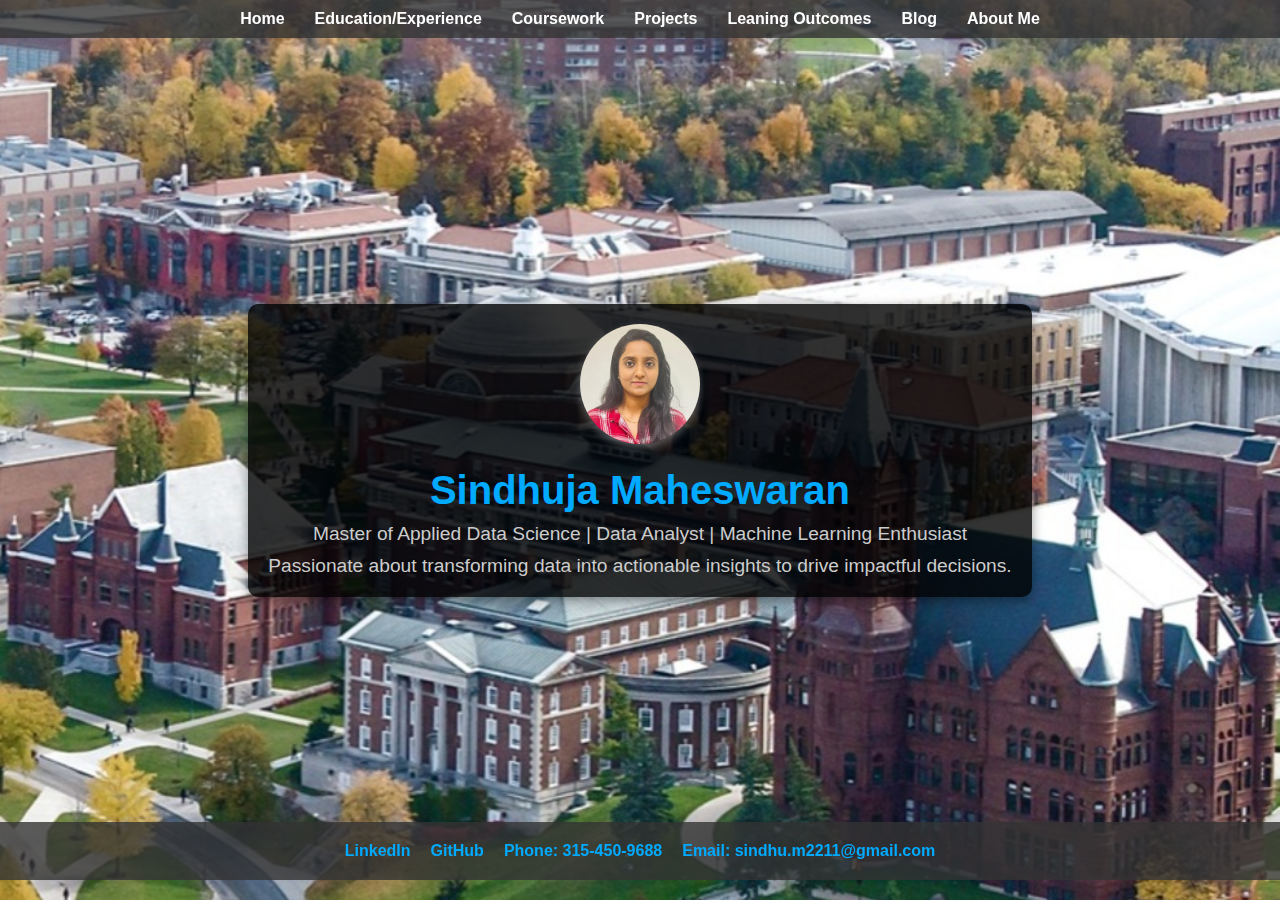
<file: index.html>
<!DOCTYPE html>
<html lang="en">
<head>
    <meta charset="UTF-8">
    <meta name="viewport" content="width=device-width, initial-scale=1.0">
    <title>Home - Sindhuja Maheswaran's Portfolio</title>
    <style>
        /* Reset styling */
        * {
            margin: 0;
            padding: 0;
            box-sizing: border-box;
        }

        /* Body styling with background image */
        body {
            font-family: Arial, sans-serif;
            background: url('syracuse_university.jpg') no-repeat center center fixed;
            background-size: cover;
            color: #fff;
            min-height: 100vh;
            display: flex;
            flex-direction: column;
            align-items: center;
        }

        /* Header (Navigation Bar) */
        .navbar {
            width: 100%;
            background-color: rgba(51, 51, 51, 0.8);
            padding: 10px 0;
            text-align: center;
            position: fixed;
            top: 0;
            z-index: 1000;
        }

        .navbar ul {
            list-style-type: none;
            display: flex;
            justify-content: center;
        }

        .navbar ul li {
            margin: 0 15px;
        }

        .navbar ul li a {
            color: #fff;
            text-decoration: none;
            font-weight: bold;
            transition: color 0.3s;
        }

        .navbar ul li a:hover {
            color: #ccc;
        }

        /* Main Content Area */
        .main-content {
            min-height: 100vh;
            display: flex;
            flex-direction: column;
            justify-content: center;
            align-items: center;
            text-align: center;
            padding: 20px;
            width: 100%;
        }

        /* Profile Card Styling */
        .profile-card {
            background-color: rgba(0, 0, 0, 0.8); /* Black background with transparency */
            padding: 20px;
            border-radius: 10px;
            box-shadow: 0px 4px 12px rgba(0, 0, 0, 0.4);
            display: inline-block;
            text-align: center;
        }

        /* Profile Image */
        .profile-img {
            width: 120px;
            height: 120px;
            border-radius: 50%;
            margin-bottom: 10px;
            box-shadow: 0px 4px 8px rgba(255, 255, 255, 0.3);
        }

        /* Headline Styling */
        .headline {
            font-size: 2.5em;
            color: #00aaff;
            margin: 10px 0;
        }

        /* Tagline Styling */
        .tagline {
            font-size: 1.2em;
            color: #ccc;
            margin-top: 10px;
        }

        /* About Me Section (Initially Hidden) */
        .about-me {
            display: none;
            margin-top: 20px;
            max-width: 600px;
            font-size: 1em;
            text-align: center;
            color: #ddd;
            background-color: #222;
            padding: 15px;
            border-radius: 8px;
        }

        /* Footer Contact Links Styling */
        .contact-info {
            display: flex;
            justify-content: center;
            gap: 20px;
            padding: 20px;
            position: fixed;
            bottom: 20px;
            width: 100%;
            background-color: rgba(51, 51, 51, 0.8);
        }

        .contact-info a, .contact-info p {
            color: #00aaff;
            text-decoration: none;
            font-weight: bold;
            transition: color 0.3s;
        }

        .contact-info a:hover, .contact-info p:hover {
            color: #ddd;
        }
    </style>
    <script>
        // Function to toggle About Me section visibility
        function toggleAboutMe() {
            const aboutMeSection = document.getElementById("aboutMe");
            if (aboutMeSection.style.display === "none" || aboutMeSection.style.display === "") {
                aboutMeSection.style.display = "block";
            } else {
                aboutMeSection.style.display = "none";
            }
        }
    </script>
</head>
<body>

    <!-- Header with Navigation Links -->
    <header class="navbar">
        <ul>
            <li><a href="index.html">Home</a></li>
            <li><a href="certifications.html">Education/Experience</a></li>
            <li><a href="experience.html">Coursework</a></li>
            <li><a href="projects.html">Projects</a></li>
            <li><a href="Learning_Outcomes.html">Leaning Outcomes</a></li>
            <li><a href="skills.html">Blog</a></li>
            <li><a href="#" onclick="toggleAboutMe()">About Me</a></li>
        </ul>
    </header>

    <!-- Main Content -->
    <main class="main-content">
        <div class="profile-card">
            <!-- Profile Image with Headline and Tagline -->
            <img src="Profile.jpeg" alt="Sindhuja Maheswaran" class="profile-img">
            <h1 class="headline">Sindhuja Maheswaran</h1>
            <p class="tagline">Master of Applied Data Science | Data Analyst | Machine Learning Enthusiast</p>
            <p class="tagline">Passionate about transforming data into actionable insights to drive impactful decisions.</p>
        </div>

        <!-- About Me Section -->
        <div id="aboutMe" class="about-me">
            <p>I am a data science professional with a Master’s in Applied Data Science from Syracuse University, skilled in data analytics, machine learning, and statistical modeling. With hands-on experience as a Data Science Researcher, I led a scalable recommender system project that boosted user engagement by 20% and improved system reliability by 15%. My background as a Data Analyst in healthcare sharpened my ability to derive actionable insights and optimize reporting processes, enhancing data-driven decision-making by 40%. I bring a strong blend of technical knowledge, project leadership, and cross-functional collaboration to drive impactful, data-centered solutions.</p>
        </div>
    </main>

    <!-- Contact Information at the Bottom -->
    <div class="contact-info">
        <a href="https://www.linkedin.com/in/sindhuja-maheswaran" target="_blank">LinkedIn</a>
        <a href="https://github.com/SindhujaMaheswaran" target="_blank">GitHub</a>
        <p>Phone: 315-450-9688</p>
        <p>Email: sindhu.m2211@gmail.com</p>
    </div>

</body>
</html>
</file>
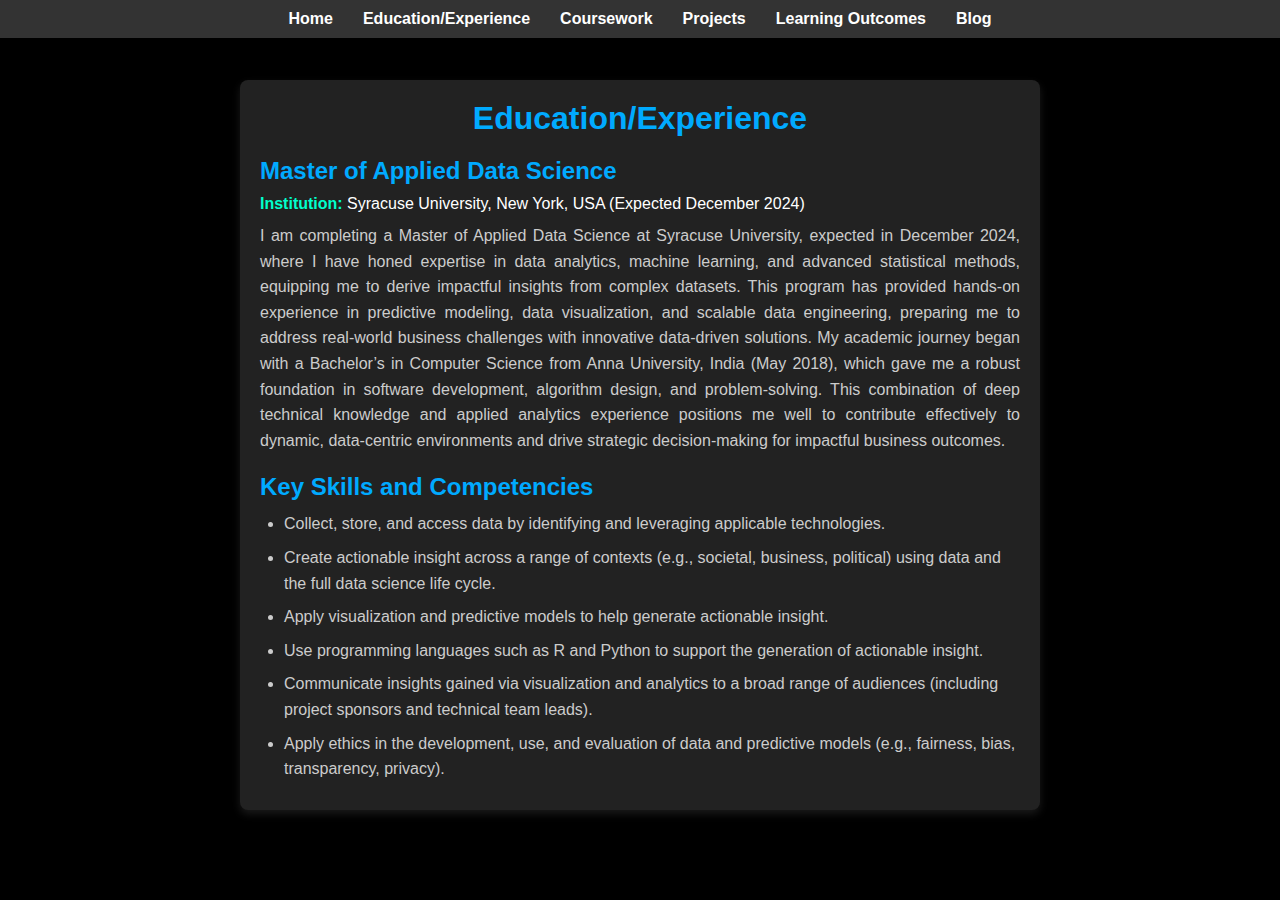
<file: certifications.html>
<!DOCTYPE html>
<html lang="en">
<head>
    <meta charset="UTF-8">
    <meta name="viewport" content="width=device-width, initial-scale=1.0">
    <title>Education - Sindhuja Maheswaran</title>
    <link rel="stylesheet" href="style.css">
</head>
<body>

    <!-- Header with Navigation Links -->
    <header class="navbar">
        <ul>
            <li><a href="index.html">Home</a></li>
            <li><a href="certifications.html">Education/Experience</a></li>
            <li><a href="experience.html">Coursework</a></li>
            <li><a href="projects.html">Projects</a></li>
            <li><a href="Learning_Outcomes.html">Learning Outcomes</a></li>
            <li><a href="skills.html">Blog</a></li>
        </ul>
    </header>

    <!-- Main Content -->
    <main class="main-content">
        <h2>Education/Experience</h2>
        <section class="education">
            <h3>Master of Applied Data Science</h3>
            <p><strong>Institution:</strong> Syracuse University, New York, USA (Expected December 2024)</p>
            <p class="description">
                I am completing a Master of Applied Data Science at Syracuse University, expected in December 2024,
                where I have honed expertise in data analytics, machine learning, and advanced statistical methods,
                equipping me to derive impactful insights from complex datasets. This program has provided hands-on 
                experience in predictive modeling, data visualization, and scalable data engineering, preparing me to 
                address real-world business challenges with innovative data-driven solutions. My academic journey began 
                with a Bachelor’s in Computer Science from Anna University, India (May 2018), which gave me a robust 
                foundation in software development, algorithm design, and problem-solving. This combination of deep 
                technical knowledge and applied analytics experience positions me well to contribute effectively to 
                dynamic, data-centric environments and drive strategic decision-making for impactful business outcomes.
            </p>
        
            <h3>Key Skills and Competencies</h3>
            <ul class="skills-list">
                <li>Collect, store, and access data by identifying and leveraging applicable technologies.</li>
                <li>Create actionable insight across a range of contexts (e.g., societal, business, political) using data and the full data science life cycle.</li>
                <li>Apply visualization and predictive models to help generate actionable insight.</li>
                <li>Use programming languages such as R and Python to support the generation of actionable insight.</li>
                <li>Communicate insights gained via visualization and analytics to a broad range of audiences (including project sponsors and technical team leads).</li>
                <li>Apply ethics in the development, use, and evaluation of data and predictive models (e.g., fairness, bias, transparency, privacy).</li>
            </ul>
        </section>
    </main>

</body>
</html>
</file>
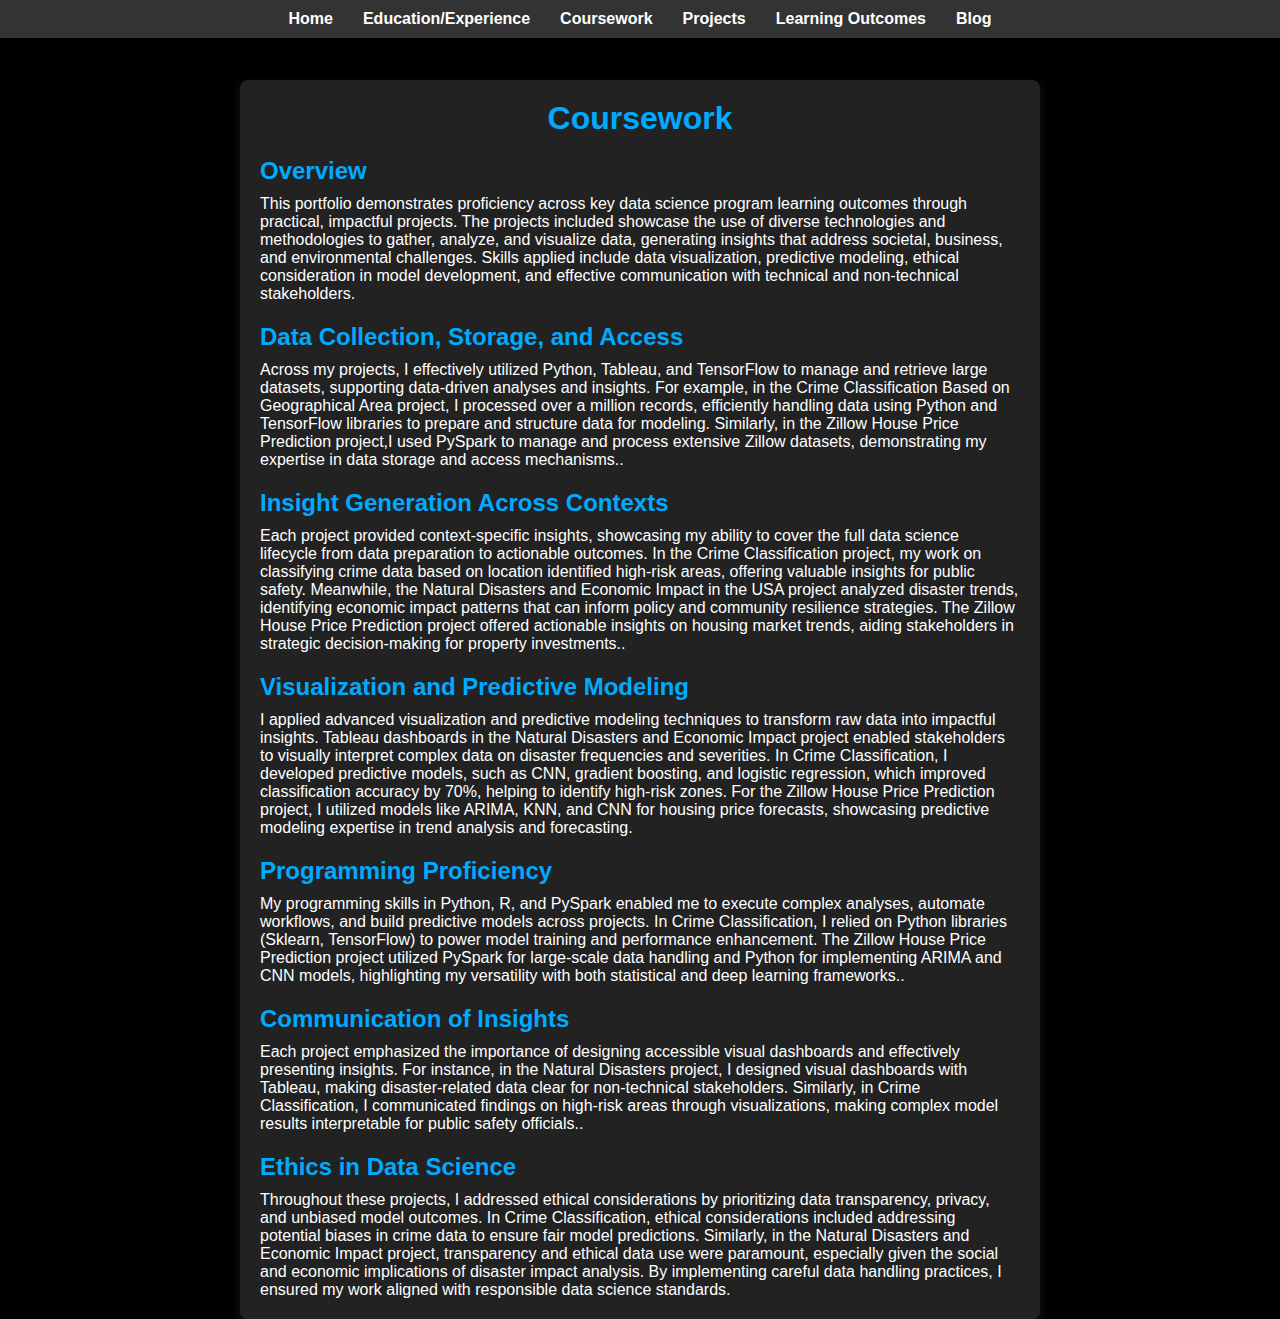
<file: experience.html>
<!DOCTYPE html>
<html lang="en">
<head>
    <meta charset="UTF-8">
    <meta name="viewport" content="width=device-width, initial-scale=1.0">
    <title>Certifications - Sindhuja Maheswaran</title>
    <link rel="stylesheet" href="style.css">
</head>
<body>

    <!-- Header with Navigation Links -->
    <header class="navbar">
        <ul>
            <li><a href="index.html">Home</a></li>
            <li><a href="certifications.html">Education/Experience</a></li>
            <li><a href="experience.html">Coursework</a></li>
            <li><a href="projects.html">Projects</a></li>
            <li><a href="Learning_Outcomes.html">Learning Outcomes</a></li>
            <li><a href="skills.html">Blog</a></li>
        </ul>
    </header>

    <!-- Main Content -->
    <main class="main-content">
        <h2>Coursework</h2>

        <!-- Overview Section -->
        <div class="certification-box">
            <h3>Overview</h3>
            <p>This portfolio demonstrates proficiency across key data science program learning outcomes through practical, impactful projects. The projects included showcase the use of diverse technologies and methodologies to gather, analyze, and visualize data, generating insights that address societal, business, and environmental challenges. Skills applied include data visualization, predictive modeling, ethical consideration in model development, and effective communication with technical and non-technical stakeholders.</p>
        </div>

        <!-- Key Certification Sections -->
        <div class="certification-grid">
            <div class="certification-box">
                <h3>Data Collection, Storage, and Access</h3>
                <p>Across my projects, I effectively utilized Python, Tableau, and TensorFlow to manage and retrieve large datasets, supporting
                   data-driven analyses and insights. For example, in the Crime Classification Based on Geographical Area project, I processed over
                   a million records, efficiently handling data using Python and TensorFlow libraries to prepare and structure data for modeling. 
                   Similarly, in the Zillow House Price Prediction project,I used PySpark to manage and process extensive Zillow datasets, demonstrating 
                   my expertise in data storage and access mechanisms..</p>
            </div>

            <div class="certification-box">
                <h3>Insight Generation Across Contexts</h3>
                <p>Each project provided context-specific insights, showcasing my ability to cover the full data science lifecycle from data preparation
                   to actionable outcomes. In the Crime Classification project, my work on classifying crime data based on location identified high-risk
                   areas, offering valuable insights for public safety. Meanwhile, the Natural Disasters and Economic Impact in the USA project analyzed
                   disaster trends, identifying economic impact patterns that can inform policy and community resilience strategies. The Zillow House Price 
                   Prediction project offered actionable insights on housing market trends, aiding stakeholders in strategic decision-making for property
                   investments..</p>
            </div>

            <div class="certification-box">
                <h3>Visualization and Predictive Modeling</h3>
                <p>I applied advanced visualization and predictive modeling techniques to transform raw data into impactful insights. Tableau dashboards
                    in the Natural Disasters and Economic Impact project enabled stakeholders to visually interpret complex data on disaster frequencies 
                    and severities. In Crime Classification, I developed predictive models, such as CNN, gradient boosting, and logistic regression, which
                    improved classification accuracy by 70%, helping to identify high-risk zones. For the Zillow House Price Prediction project, I utilized
                    models like ARIMA, KNN, and CNN for housing price forecasts, showcasing predictive modeling expertise in trend analysis and forecasting.</p>
            </div>

            <div class="certification-box">
                <h3>Programming Proficiency</h3>
                <p>My programming skills in Python, R, and PySpark enabled me to execute complex analyses, automate workflows, and build predictive models across
                   projects. In Crime Classification, I relied on Python libraries (Sklearn, TensorFlow) to power model training and performance enhancement. The
                   Zillow House Price Prediction project utilized PySpark for large-scale data handling and Python for implementing ARIMA and CNN models, 
                   highlighting my versatility with both statistical and deep learning frameworks..</p>
            </div>

            <div class="certification-box">
                <h3>Communication of Insights</h3>
                <p>Each project emphasized the importance of designing accessible visual dashboards and effectively presenting insights. For instance, in the
                   Natural Disasters project, I designed visual dashboards with Tableau, making disaster-related data clear for non-technical stakeholders. 
                   Similarly, in Crime Classification, I communicated findings on high-risk areas through visualizations, making complex model results 
                   interpretable for public safety officials..</p>
            </div>

            <div class="certification-box">
                <h3>Ethics in Data Science</h3>
                <p>Throughout these projects, I addressed ethical considerations by prioritizing data transparency, privacy, and unbiased model outcomes. 
                   In Crime Classification, ethical considerations included addressing potential biases in crime data to ensure fair model predictions.
                   Similarly, in the Natural Disasters and Economic Impact project, transparency and ethical data use were paramount, especially given the 
                   social and economic implications of disaster impact analysis. By implementing careful data handling practices, I ensured my work aligned
                   with responsible data science standards.</p>
            </div>
        </div>
    </main>

</body>
</html>
</file>
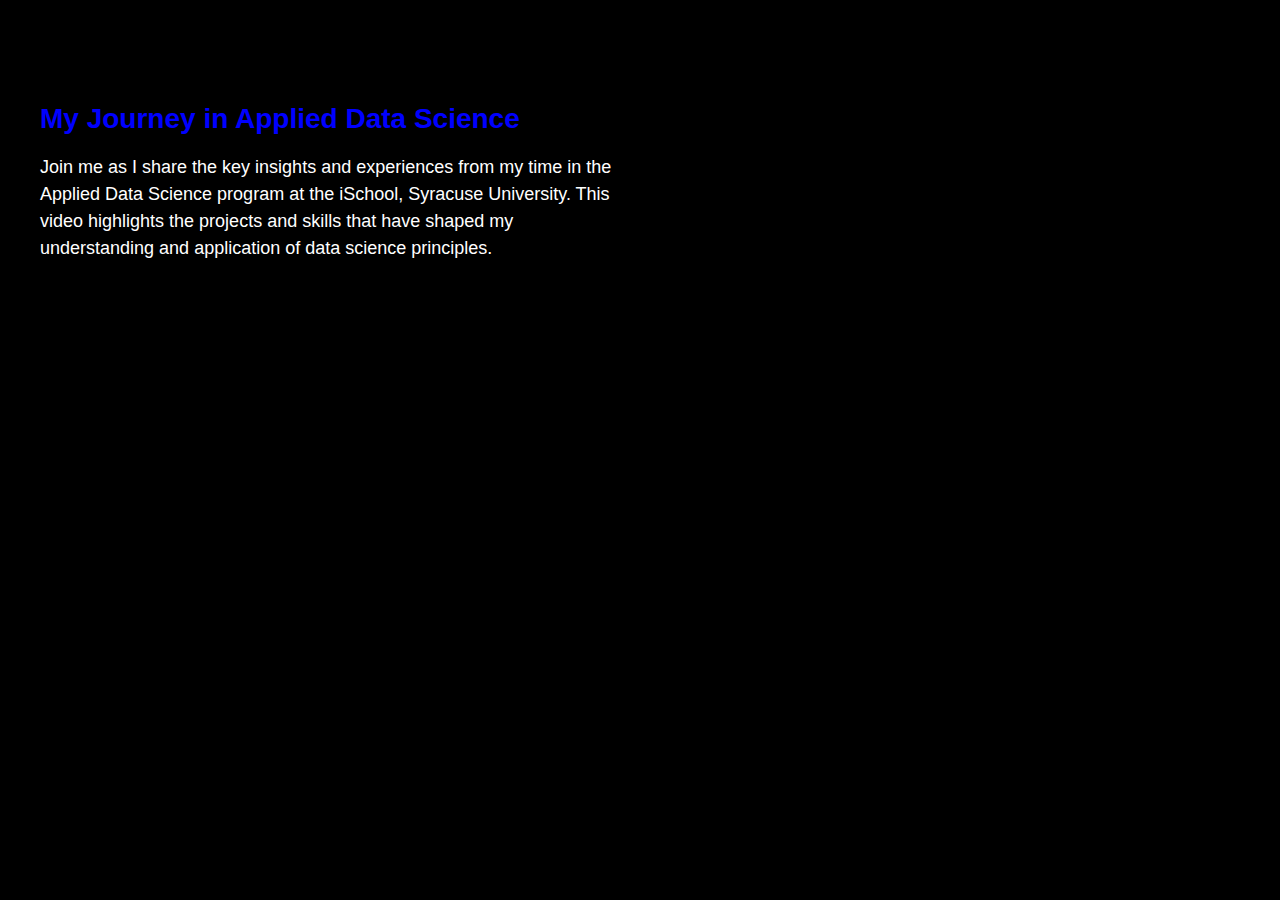
<file: Learning Outcomes.html>
<!DOCTYPE html>
<html lang="en">
<head>
    <meta charset="UTF-8">
    <meta name="viewport" content="width=device-width, initial-scale=1.0">
    <title>Data Science Journey</title>
    <style>
        body {
            margin: 0;
            padding: 0;
            font-family: Arial, sans-serif;
            background-color: black;
            color: white;
        }
        .container {
            display: flex;
            flex-wrap: wrap;
            justify-content: space-between;
            align-items: center;
            padding: 20px;
        }
        .content {
            flex: 1;
            max-width: 50%;
            padding: 20px;
        }
        .video {
            flex: 1;
            max-width: 50%;
            padding: 20px;
            text-align: center;
        }
        h1 {
            color: blue;
            font-size: 28px;
        }
        p {
            font-size: 18px;
            line-height: 1.5;
        }
        iframe {
            width: 100%;
            max-width: 500px;
            height: 280px;
            border: none;
            border-radius: 10px;
        }
        @media (max-width: 768px) {
            .container {
                flex-direction: column;
                text-align: center;
            }
            .content, .video {
                max-width: 100%;
            }
        }
    </style>
</head>
<body>
    <div class="container">
        <div class="content">
            <h1>My Journey in Applied Data Science</h1>
            <p>
                Join me as I share the key insights and experiences from my time 
                in the Applied Data Science program at the iSchool, Syracuse University. 
                This video highlights the projects and skills that have shaped my 
                understanding and application of data science principles.
            </p>
        </div>
        <div class="video">
            <iframe src="https://github.com/SindhujaMaheswaran/Sindhuja-Maheswaran.github.io/blob/68d729f242c3fe7477683fd1fe750c503fe046a8/Learning%20Outcomes.mp4" 
                    allowfullscreen>
            </iframe>
        </div>
    </div>
</body>
</html>
</file>
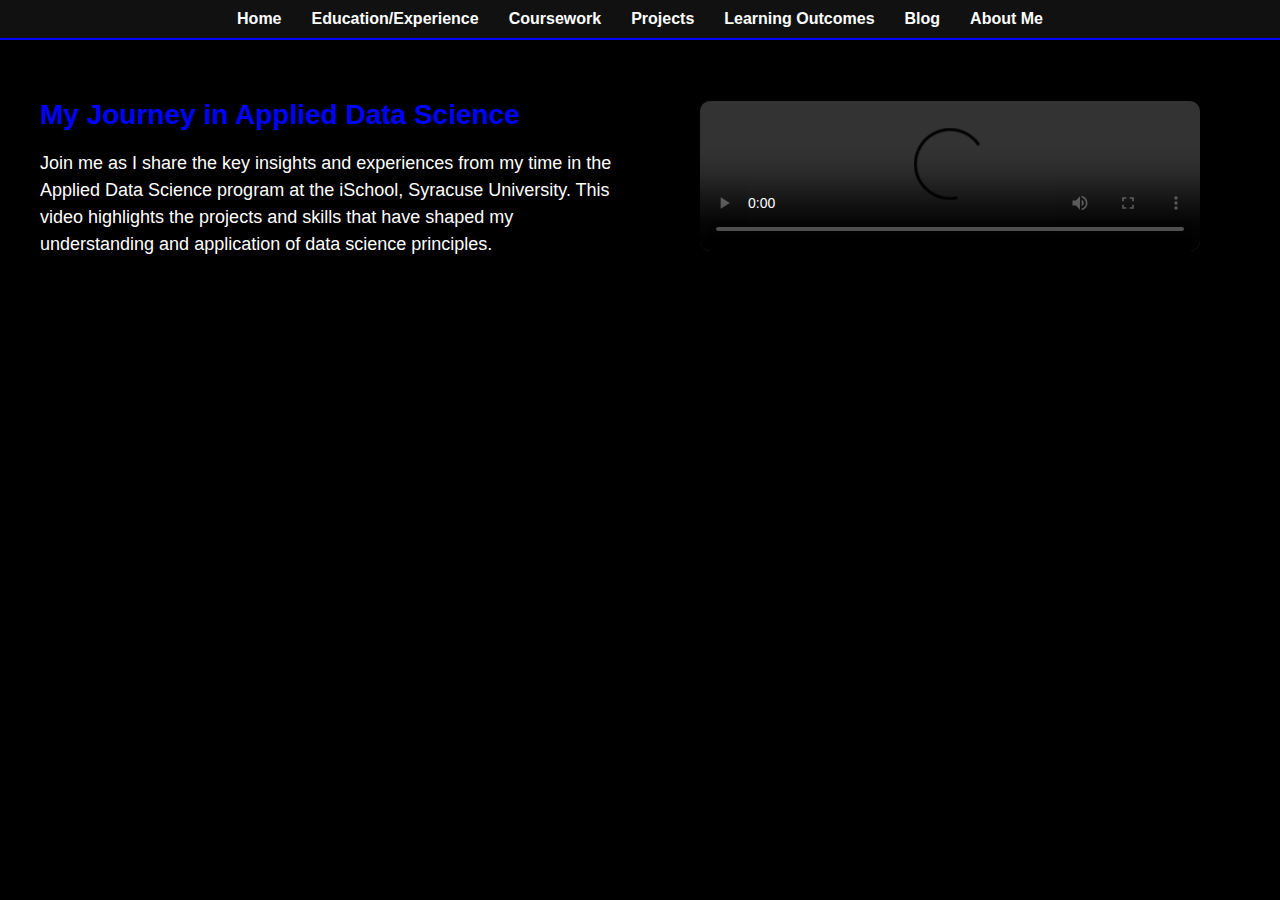
<file: Learning_Outcomes.html>
<!DOCTYPE html>
<html lang="en">
<head>
    <meta charset="UTF-8">
    <meta name="viewport" content="width=device-width, initial-scale=1.0">
    <title>Data Science Journey</title>
    <style>
        body {
            margin: 0;
            padding: 0;
            font-family: Arial, sans-serif;
            background-color: black;
            color: white;
        }
        .navbar {
            background-color: #111;
            padding: 10px 20px;
            position: sticky;
            top: 0;
            z-index: 1000;
            display: flex;
            justify-content: center;
            border-bottom: 2px solid blue;
        }
        .navbar ul {
            list-style-type: none;
            margin: 0;
            padding: 0;
            display: flex;
        }
        .navbar ul li {
            margin: 0 15px;
        }
        .navbar ul li a {
            text-decoration: none;
            color: white;
            font-size: 16px;
            font-weight: bold;
            transition: color 0.3s;
        }
        .navbar ul li a:hover {
            color: blue;
        }
        .container {
            display: flex;
            flex-wrap: wrap;
            justify-content: space-between;
            align-items: center;
            padding: 20px;
        }
        .content {
            flex: 1;
            max-width: 50%;
            padding: 20px;
        }
        .video {
            flex: 1;
            max-width: 50%;
            padding: 20px;
            text-align: center;
        }
        h1 {
            color: blue;
            font-size: 28px;
        }
        p {
            font-size: 18px;
            line-height: 1.5;
        }
        video {
            width: 100%;
            max-width: 500px;
            border-radius: 10px;
        }
        @media (max-width: 768px) {
            .container {
                flex-direction: column;
                text-align: center;
            }
            .content, .video {
                max-width: 100%;
            }
        }
    </style>
    <script>
        function toggleAboutMe() {
            alert("About Me section coming soon!");
        }
    </script>
</head>
<body>
    <header class="navbar">
        <ul>
            <li><a href="index.html">Home</a></li>
            <li><a href="certifications.html">Education/Experience</a></li>
            <li><a href="experience.html">Coursework</a></li>
            <li><a href="projects.html">Projects</a></li>
            <li><a href="Learning_Outcomes.html">Learning Outcomes</a></li>
            <li><a href="skills.html">Blog</a></li>
            <li><a href="#" onclick="toggleAboutMe()">About Me</a></li>
        </ul>
    </header>
    <div class="container">
        <div class="content">
            <h1>My Journey in Applied Data Science</h1>
            <p>
                Join me as I share the key insights and experiences from my time 
                in the Applied Data Science program at the iSchool, Syracuse University. 
                This video highlights the projects and skills that have shaped my 
                understanding and application of data science principles.
            </p>
        </div>
        <div class="video">
            <video controls>
                <source src="https://raw.githubusercontent.com/SindhujaMaheswaran/Sindhuja-Maheswaran.github.io/main/Learning%20Outcomes.mp4" type="video/mp4">
            </video>
        </div>
    </div>
</body>
</html>
</file>
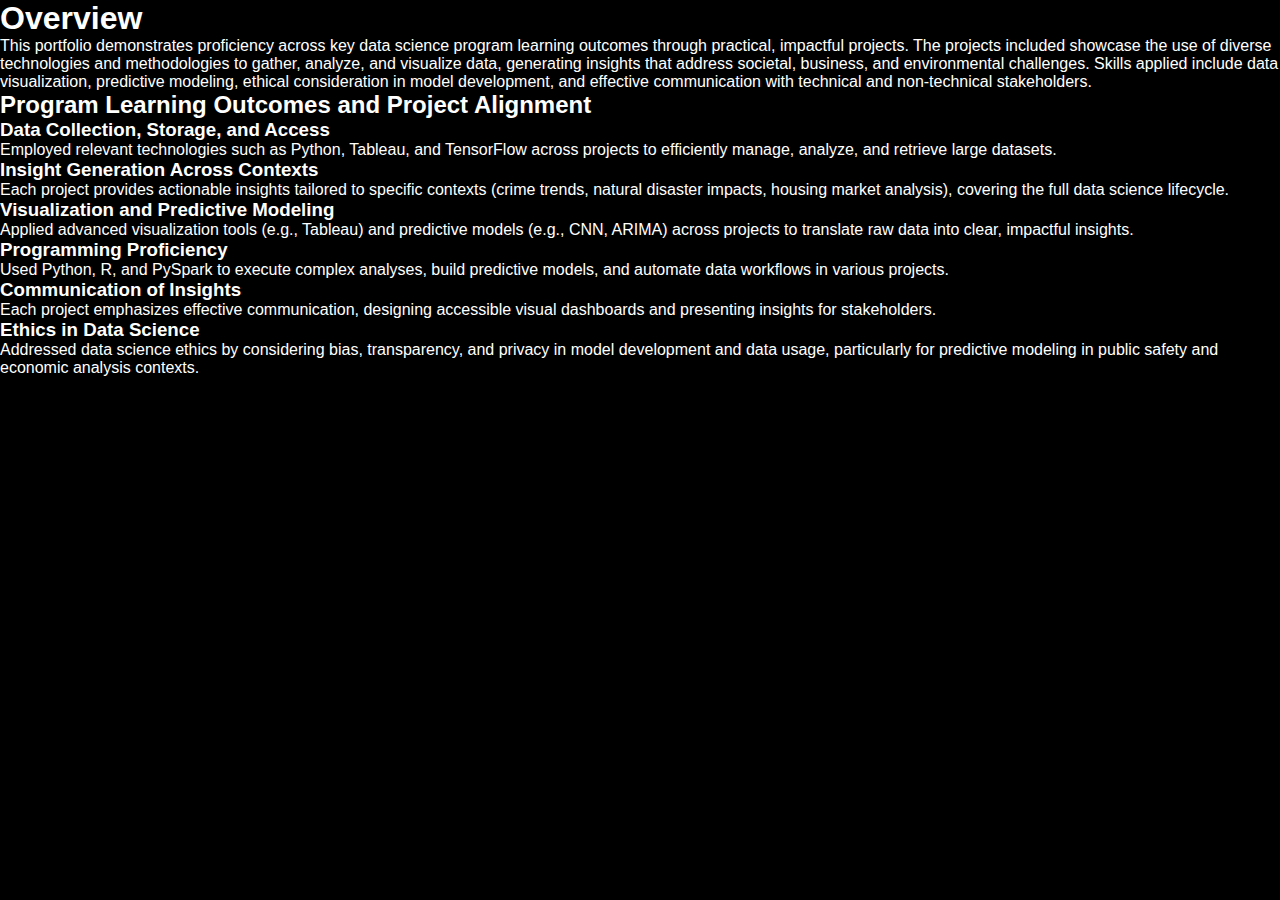
<file: overview.html>
<!DOCTYPE html>
<html lang="en">
<head>
    <meta charset="UTF-8">
    <meta name="viewport" content="width=device-width, initial-scale=1.0">
    <title>Portfolio Overview - Sindhuja Maheswaran</title>
    <link rel="stylesheet" href="style.css"> <!-- Link to your CSS file for styling -->
</head>
<body>

    <!-- Overview Section -->
    <section class="overview">
        <h1>Overview</h1>
        <p>This portfolio demonstrates proficiency across key data science program learning outcomes through practical, impactful projects. The projects included showcase the use of diverse technologies and methodologies to gather, analyze, and visualize data, generating insights that address societal, business, and environmental challenges. Skills applied include data visualization, predictive modeling, ethical consideration in model development, and effective communication with technical and non-technical stakeholders.</p>
    </section>

    <!-- Program Learning Outcomes and Project Alignment -->
    <section class="program-outcomes">
        <h2>Program Learning Outcomes and Project Alignment</h2>

        <!-- Outcome 1: Data Collection, Storage, and Access -->
        <div class="outcome">
            <h3>Data Collection, Storage, and Access</h3>
            <p>Employed relevant technologies such as Python, Tableau, and TensorFlow across projects to efficiently manage, analyze, and retrieve large datasets.</p>
        </div>

        <!-- Outcome 2: Insight Generation Across Contexts -->
        <div class="outcome">
            <h3>Insight Generation Across Contexts</h3>
            <p>Each project provides actionable insights tailored to specific contexts (crime trends, natural disaster impacts, housing market analysis), covering the full data science lifecycle.</p>
        </div>

        <!-- Outcome 3: Visualization and Predictive Modeling -->
        <div class="outcome">
            <h3>Visualization and Predictive Modeling</h3>
            <p>Applied advanced visualization tools (e.g., Tableau) and predictive models (e.g., CNN, ARIMA) across projects to translate raw data into clear, impactful insights.</p>
        </div>

        <!-- Outcome 4: Programming Proficiency -->
        <div class="outcome">
            <h3>Programming Proficiency</h3>
            <p>Used Python, R, and PySpark to execute complex analyses, build predictive models, and automate data workflows in various projects.</p>
        </div>

        <!-- Outcome 5: Communication of Insights -->
        <div class="outcome">
            <h3>Communication of Insights</h3>
            <p>Each project emphasizes effective communication, designing accessible visual dashboards and presenting insights for stakeholders.</p>
        </div>

        <!-- Outcome 6: Ethics in Data Science -->
        <div class="outcome">
            <h3>Ethics in Data Science</h3>
            <p>Addressed data science ethics by considering bias, transparency, and privacy in model development and data usage, particularly for predictive modeling in public safety and economic analysis contexts.</p>
        </div>
    </section>

</body>
</html>
</file>
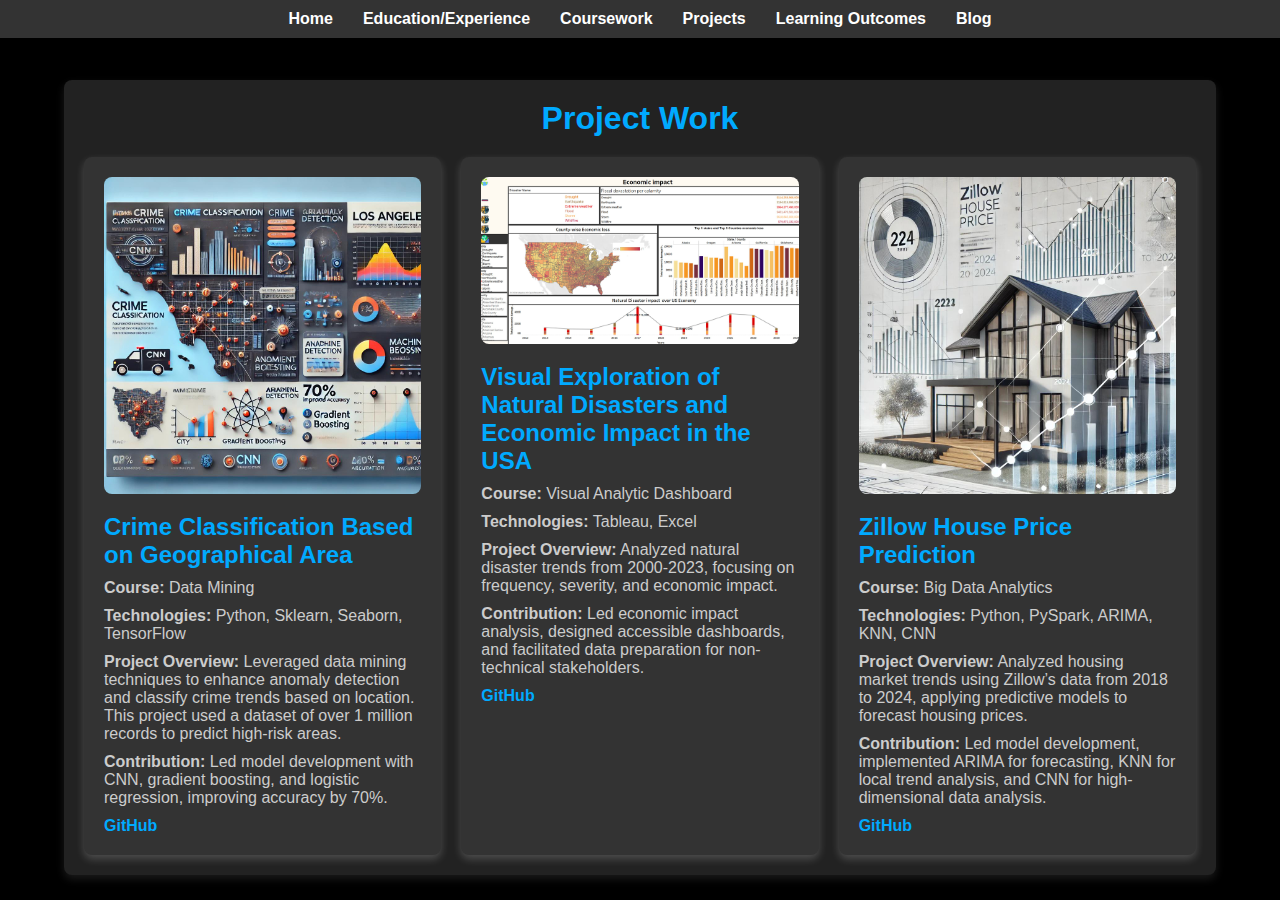
<file: projects.html>
<!DOCTYPE html>
<html lang="en">
<head>
    <meta charset="UTF-8">
    <meta name="viewport" content="width=device-width, initial-scale=1.0">
    <title>Projects - Sindhuja Maheswaran</title>
    <style>
        /* Reset styling */
        * {
            margin: 0;
            padding: 0;
            box-sizing: border-box;
        }

        /* Global body styling */
        body {
            font-family: Arial, sans-serif;
            background-color: #000;
            color: #fff;
            display: flex;
            flex-direction: column;
            align-items: center;
            min-height: 100vh;
        }

        /* Navbar styling */
        .navbar {
            width: 100%;
            background-color: #333;
            padding: 10px 0;
            text-align: center;
            position: fixed;
            top: 0;
            z-index: 1000;
        }

        .navbar ul {
            list-style-type: none;
            display: flex;
            justify-content: center;
        }

        .navbar ul li {
            margin: 0 15px;
        }

        .navbar ul li a {
            color: #fff;
            text-decoration: none;
            font-weight: bold;
        }

        .main-content {
            margin-top: 80px;
            width: 90%;
            max-width: 1200px;
            padding: 20px;
            background-color: #222;
            color: #fff;
            border-radius: 8px;
            box-shadow: 0px 4px 8px rgba(255, 255, 255, 0.1);
            text-align: center;
        }

        h2 {
            font-size: 2em;
            color: #00aaff;
            margin-bottom: 20px;
        }

        .project-grid {
            display: grid;
            grid-template-columns: repeat(auto-fit, minmax(280px, 1fr));
            gap: 20px;
            margin-top: 20px;
        }

        .project {
            background-color: #333;
            padding: 20px;
            border-radius: 8px;
            box-shadow: 0px 4px 8px rgba(255, 255, 255, 0.2);
            text-align: left;
            color: #fff;
            transition: transform 0.3s ease, box-shadow 0.3s ease;
        }

        .project:hover {
            transform: translateY(-5px);
            box-shadow: 0px 6px 12px rgba(255, 255, 255, 0.3);
        }

        .project img {
            width: 100%;
            height: auto;
            border-radius: 8px;
            margin-bottom: 15px;
        }

        .project h3 {
            color: #00aaff;
            font-size: 1.5em;
            margin-bottom: 10px;
        }

        .project p {
            color: #ccc;
            margin-bottom: 10px;
        }

        .project a {
            color: #00aaff;
            font-weight: bold;
            text-decoration: none;
        }

        .footer {
            width: 100%;
            background-color: #333;
            color: #888;
            text-align: center;
            padding: 15px 0;
            margin-top: 40px;
        }
    </style>
</head>
<body>

    <!-- Header with Navigation Links -->
    <header class="navbar">
        <ul>
            <li><a href="index.html">Home</a></li>
            <li><a href="certifications.html">Education/Experience</a></li>
            <li><a href="experience.html">Coursework</a></li>
            <li><a href="projects.html">Projects</a></li>
            <li><a href="Learning_Outcomes.html">Learning Outcomes</a></li>
            <li><a href="skills.html">Blog</a></li>
        </ul>
    </header>

    <!-- Projects Content -->
    <main class="main-content">
        <h2>Project Work</h2>
        <div class="project-grid">
            <!-- Project 1 -->
            <div class="project">
                <img src="Crime_Classification_Los_Angeles_Project.jpg" alt="Crime Classification Project">
                <h3>Crime Classification Based on Geographical Area</h3>
                <p><strong>Course:</strong> Data Mining</p>
                <p><strong>Technologies:</strong> Python, Sklearn, Seaborn, TensorFlow</p>
                <p><strong>Project Overview:</strong> Leveraged data mining techniques to enhance anomaly detection and classify crime trends based on location. This project used a dataset of over 1 million records to predict high-risk areas.</p>
                <p><strong>Contribution:</strong> Led model development with CNN, gradient boosting, and logistic regression, improving accuracy by 70%.</p>
                <a href="https://github.com/SindhujaMaheswaran/Crime-Classification-based-on-Geographical-Area" target="_blank">GitHub</a>
            </div>

            <!-- Project 2 -->
            <div class="project">
                <img src="Economic.png" alt="Natural Disasters and Economic Impact">
                <h3>Visual Exploration of Natural Disasters and Economic Impact in the USA</h3>
                <p><strong>Course:</strong> Visual Analytic Dashboard</p>
                <p><strong>Technologies:</strong> Tableau, Excel</p>
                <p><strong>Project Overview:</strong> Analyzed natural disaster trends from 2000-2023, focusing on frequency, severity, and economic impact.</p>
                <p><strong>Contribution:</strong> Led economic impact analysis, designed accessible dashboards, and facilitated data preparation for non-technical stakeholders.</p>
                <a href="https://github.com/SindhujaMaheswaran/Visual-Exploration-of-Natural-Disasters-and-Economic-Impact-in-the-USA-2000---2020" target="_blank">GitHub</a>
            </div>

            <!-- Project 3 -->
            <div class="project">
                <img src="Zillow_House_Price_Analysis.jpg" alt="Zillow House Price Prediction">
                <h3>Zillow House Price Prediction</h3>
                <p><strong>Course:</strong> Big Data Analytics</p>
                <p><strong>Technologies:</strong> Python, PySpark, ARIMA, KNN, CNN</p>
                <p><strong>Project Overview:</strong> Analyzed housing market trends using Zillow’s data from 2018 to 2024, applying predictive models to forecast housing prices.</p>
                <p><strong>Contribution:</strong> Led model development, implemented ARIMA for forecasting, KNN for local trend analysis, and CNN for high-dimensional data analysis.</p>
                <a href="https://github.com/SindhujaMaheswaran/Zillow-House-Price-Prediction" target="_blank">GitHub</a>
            </div>
        </div>
    </main>

</body>
</html>
</file>
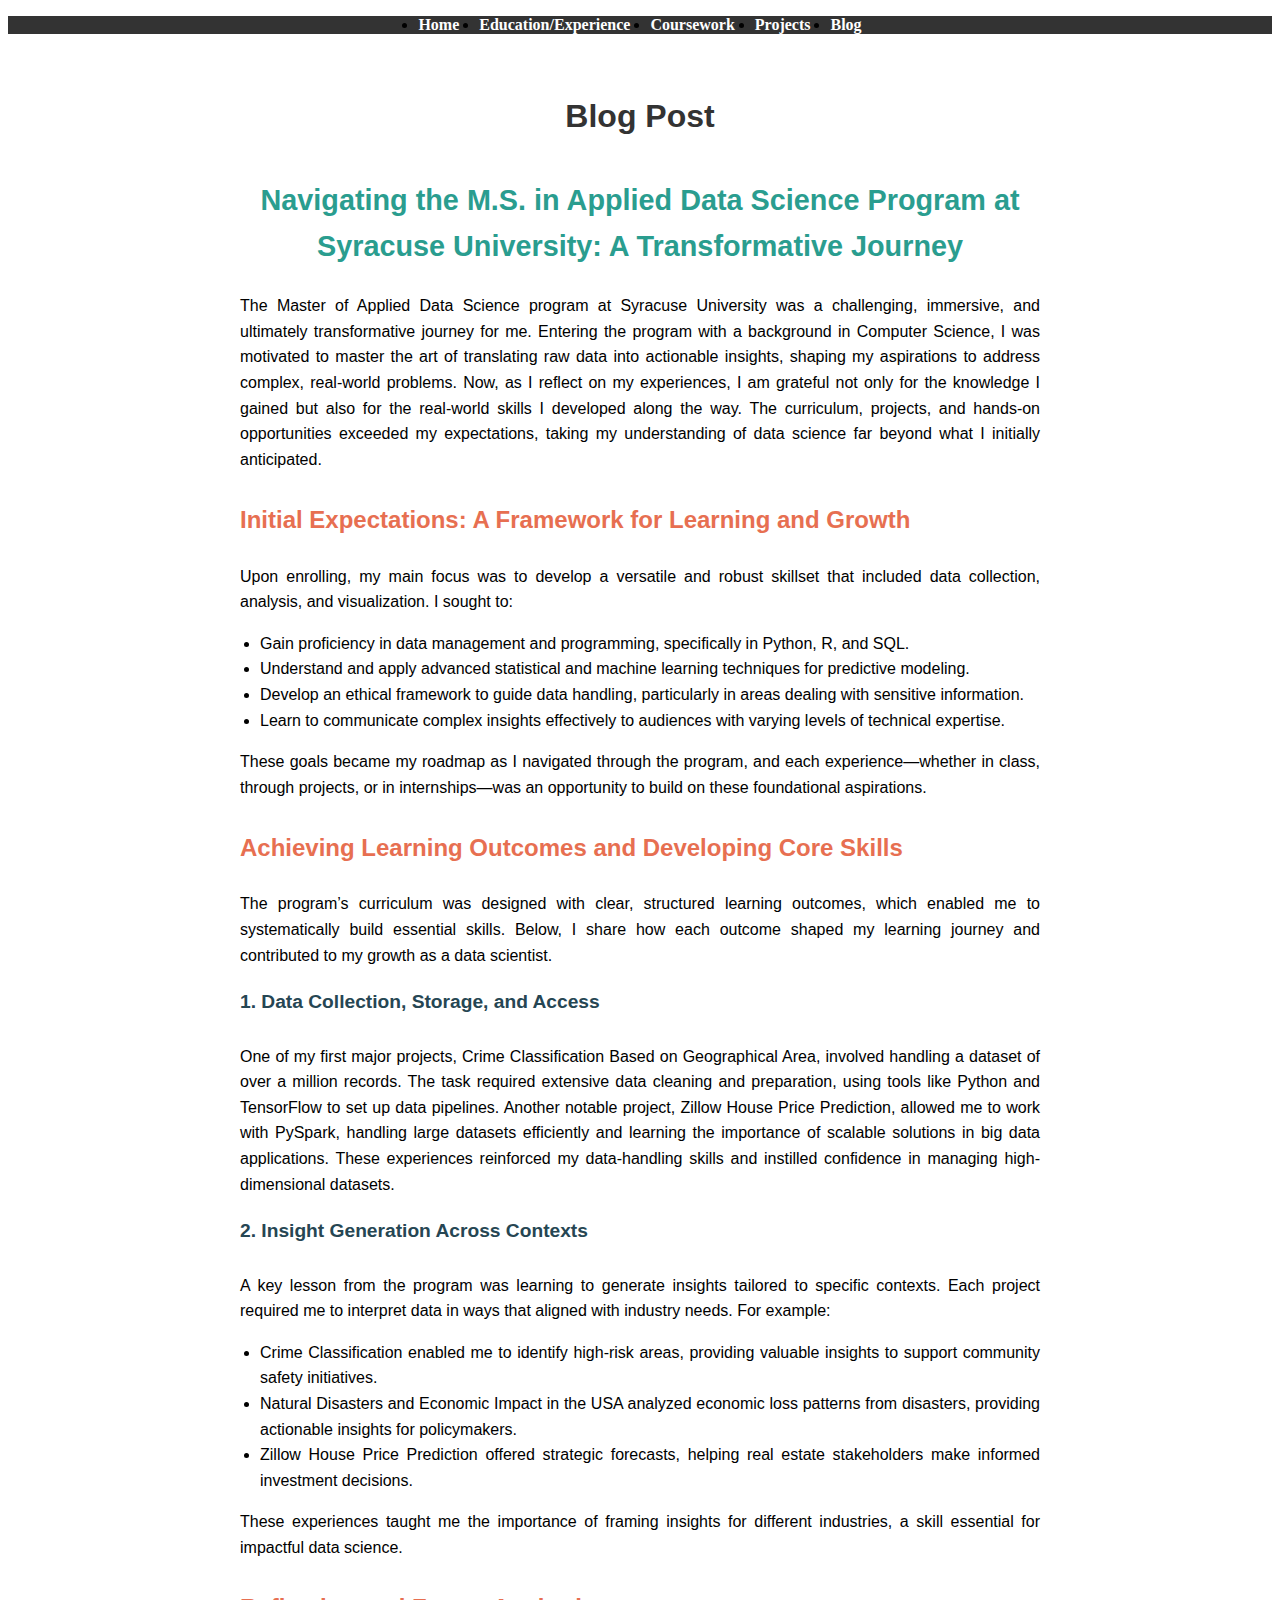
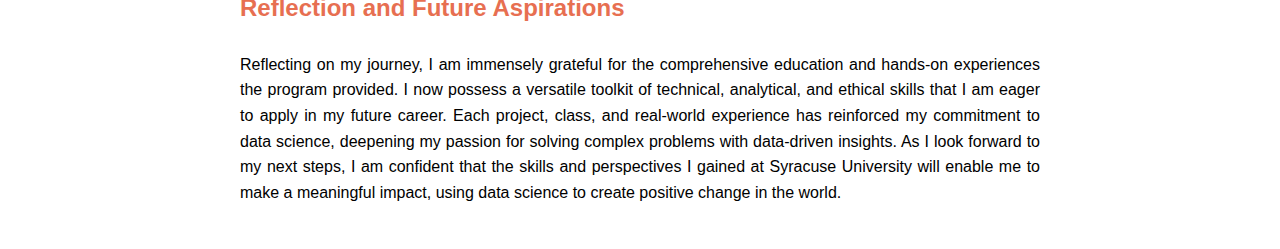
<file: skills.html>
<!DOCTYPE html>
<html lang="en">
<head>
    <meta charset="UTF-8">
    <meta name="viewport" content="width=device-width, initial-scale=1.0">
    <title>Blog Post - Sindhuja Maheswaran</title>
    <style>
        /* Center and style the blog content */
        .main-content {
            display: flex;
            justify-content: center;
            padding: 20px;
        }
        .blog-post {
            max-width: 800px;
            text-align: justify;
            font-family: Arial, sans-serif;
            line-height: 1.6;
        }
        .blog-post h1 {
            text-align: center;
            font-size: 2em;
            color: #333;
        }
        .blog-post h2 {
            text-align: center;
            font-size: 1.8em;
            color: #2A9D8F; /* Custom color for main title */
            margin-top: 1.2em;
        }
        .blog-post h3 {
            font-size: 1.5em;
            color: #E76F51; /* Custom color for subheadings */
            margin-top: 1.2em;
        }
        .blog-post h4 {
            font-size: 1.2em;
            color: #264653; /* Custom color for secondary subheadings */
            margin-top: 1em;
        }
        .navbar ul {
            list-style: none;
            padding: 0;
            display: flex;
            justify-content: center;
            background-color: #333;
        }
        .navbar ul li {
            margin: 0 10px;
        }
        .navbar ul li a {
            text-decoration: none;
            color: white;
            font-weight: bold;
        }
        ul {
            padding-left: 20px;
        }
        ul li {
            list-style-type: disc;
        }
        .footer {
            text-align: center;
            padding: 10px;
            background-color: #333;
            color: white;
            font-size: 0.9em;
        }
    </style>
</head>
<body>

    <!-- Header with Navigation Links -->
    <header class="navbar">
        <ul>
            <li><a href="index.html">Home</a></li>
            <li><a href="certifications.html">Education/Experience</a></li>
            <li><a href="experience.html">Coursework</a></li>
            <li><a href="projects.html">Projects</a></li>
            <li><a href="skills.html">Blog</a></li>
        </ul>
    </header>

    <!-- Main Content -->
    <main class="main-content">

        <!-- Blog Post Section -->
        <section class="blog-post">
            <h1>Blog Post</h1>
            <h2>Navigating the M.S. in Applied Data Science Program at Syracuse University: A Transformative Journey</h2>
            <p>The Master of Applied Data Science program at Syracuse University was a challenging, immersive, and ultimately transformative journey for me. Entering the program with a background in Computer Science, I was motivated to master the art of translating raw data into actionable insights, shaping my aspirations to address complex, real-world problems. Now, as I reflect on my experiences, I am grateful not only for the knowledge I gained but also for the real-world skills I developed along the way. The curriculum, projects, and hands-on opportunities exceeded my expectations, taking my understanding of data science far beyond what I initially anticipated.</p>

            <h3>Initial Expectations: A Framework for Learning and Growth</h3>
            <p>Upon enrolling, my main focus was to develop a versatile and robust skillset that included data collection, analysis, and visualization. I sought to:</p>
            <ul>
                <li>Gain proficiency in data management and programming, specifically in Python, R, and SQL.</li>
                <li>Understand and apply advanced statistical and machine learning techniques for predictive modeling.</li>
                <li>Develop an ethical framework to guide data handling, particularly in areas dealing with sensitive information.</li>
                <li>Learn to communicate complex insights effectively to audiences with varying levels of technical expertise.</li>
            </ul>
            <p>These goals became my roadmap as I navigated through the program, and each experience—whether in class, through projects, or in internships—was an opportunity to build on these foundational aspirations.</p>

            <h3>Achieving Learning Outcomes and Developing Core Skills</h3>
            <p>The program’s curriculum was designed with clear, structured learning outcomes, which enabled me to systematically build essential skills. Below, I share how each outcome shaped my learning journey and contributed to my growth as a data scientist.</p>

            <h4>1. Data Collection, Storage, and Access</h4>
            <p>One of my first major projects, Crime Classification Based on Geographical Area, involved handling a dataset of over a million records. The task required extensive data cleaning and preparation, using tools like Python and TensorFlow to set up data pipelines. Another notable project, Zillow House Price Prediction, allowed me to work with PySpark, handling large datasets efficiently and learning the importance of scalable solutions in big data applications. These experiences reinforced my data-handling skills and instilled confidence in managing high-dimensional datasets.</p>

            <h4>2. Insight Generation Across Contexts</h4>
            <p>A key lesson from the program was learning to generate insights tailored to specific contexts. Each project required me to interpret data in ways that aligned with industry needs. For example:</p>
            <ul>
                <li>Crime Classification enabled me to identify high-risk areas, providing valuable insights to support community safety initiatives.</li>
                <li>Natural Disasters and Economic Impact in the USA analyzed economic loss patterns from disasters, providing actionable insights for policymakers.</li>
                <li>Zillow House Price Prediction offered strategic forecasts, helping real estate stakeholders make informed investment decisions.</li>
            </ul>
            <p>These experiences taught me the importance of framing insights for different industries, a skill essential for impactful data science.</p>

            <!-- Add remaining content similarly -->

            <h3>Reflection and Future Aspirations</h3>
            <p>Reflecting on my journey, I am immensely grateful for the comprehensive education and hands-on experiences the program provided. I now possess a versatile toolkit of technical, analytical, and ethical skills that I am eager to apply in my future career. Each project, class, and real-world experience has reinforced my commitment to data science, deepening my passion for solving complex problems with data-driven insights. As I look forward to my next steps, I am confident that the skills and perspectives I gained at Syracuse University will enable me to make a meaningful impact, using data science to create positive change in the world.</p>
        </section>

    </main>

</body>
</html>
</file>
<file: style.css>
/* Reset styling */
* {
    margin: 0;
    padding: 0;
    box-sizing: border-box;
}

/* Global body styling */
body {
    font-family: Arial, sans-serif;
    background-color: #000; /* Black background */
    color: #fff; /* White text */
    display: flex;
    flex-direction: column;
    align-items: center;
    min-height: 100vh;
}

/* Navbar styling */
.navbar {
    width: 100%;
    background-color: #333;
    padding: 10px 0;
    text-align: center;
    position: fixed;
    top: 0;
    z-index: 1000;
}

.navbar ul {
    list-style-type: none;
    display: flex;
    justify-content: center;
}

.navbar ul li {
    margin: 0 15px;
}

.navbar ul li a {
    color: #fff;
    text-decoration: none;
    font-weight: bold;
    transition: color 0.3s;
}

.navbar ul li a:hover {
    color: #ddd;
}

/* Main content styling */
.main-content {
    margin-top: 80px; /* Space for navbar */
    width: 90%;
    max-width: 800px; /* For readability on larger screens */
    padding: 20px;
    background-color: #222; /* Darker content area */
    color: #fff;
    border-radius: 8px;
    box-shadow: 0px 4px 8px rgba(255, 255, 255, 0.1);
    text-align: left;
}

/* Section heading styling */
.main-content h2 {
    font-size: 2em;
    color: #00aaff;
    margin-bottom: 20px;
    text-align: center;
}

/* Education title styling */
.education h3 {
    color: #00aaff;
    font-size: 1.5em;
    margin-bottom: 10px;
}

/* Institution and date styling */
.education p strong {
    color: #00ffcc;
}

/* Education description styling */
.education .description {
    margin-top: 10px;
    line-height: 1.6;
    text-align: justify;
    color: #ccc;
}

/* Key Skills and Competencies heading */
.main-content h3 {
    font-size: 1.5em;
    color: #00aaff;
    margin-top: 20px;
    margin-bottom: 10px;
}

/* Skills list styling */
.skills-list {
    list-style-type: disc;
    padding-left: 1.5em; /* Indent bullets from left */
    color: #ccc;
    line-height: 1.6;
}

.skills-list li {
    margin-bottom: 8px;
}

/* Footer styling */
.footer {
    width: 100%;
    background-color: #333;
    color: #888;
    text-align: center;
    padding: 15px 0;
    margin-top: 40px;
    position: fixed;
    bottom: 0;
}
</file>
